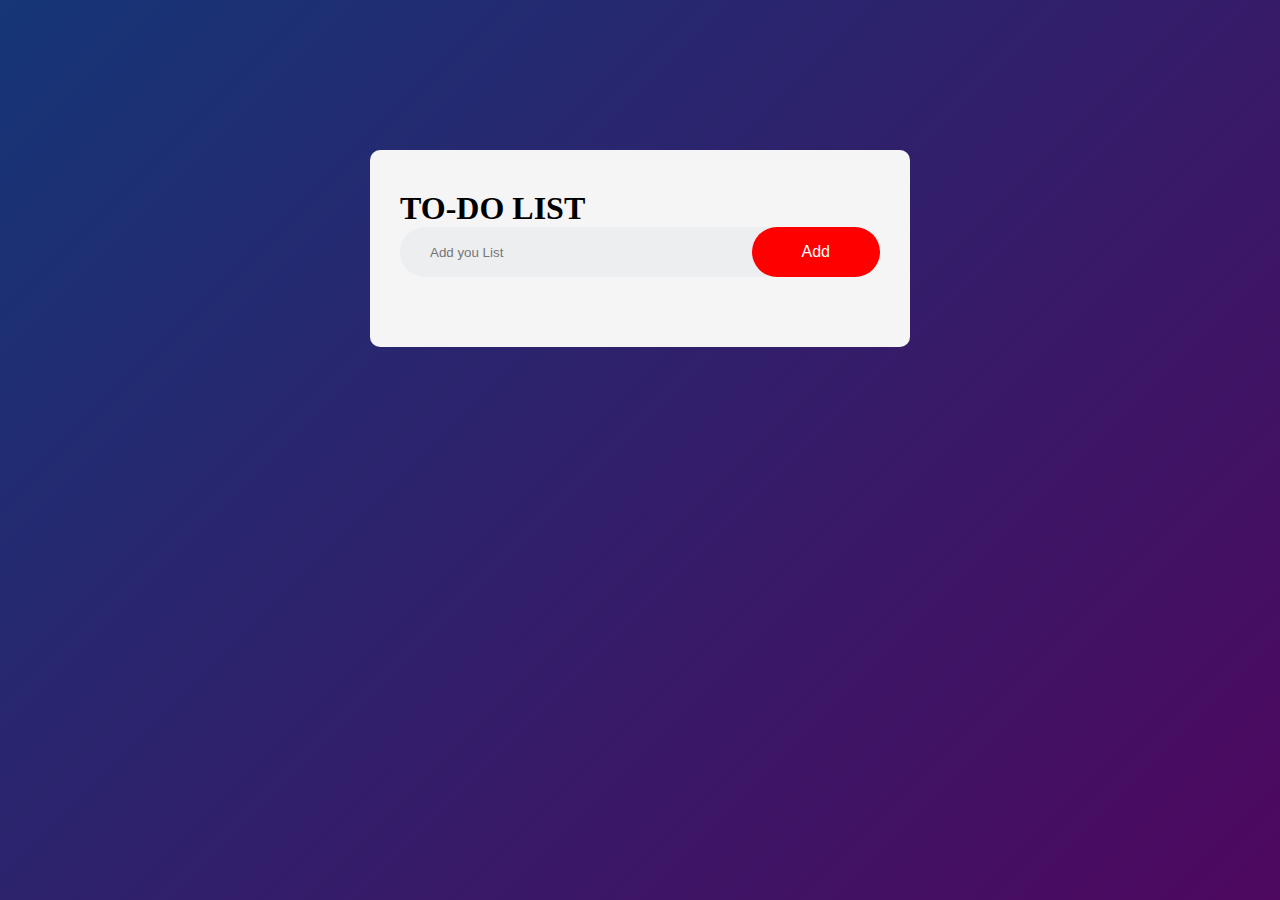
<file: To-doList/Index.html>
<!DOCTYPE html>
<html lang="en">
<head>
    <meta charset="UTF-8">
    <meta name="viewport" content="width=device-width, initial-scale=1.0">
    <title>Document</title>
    <link rel="stylesheet"  href="Style.css">
</head>
<body>
 <div class="conatiner">
    <div class="to-do">
        <h1>TO-DO LIST</h1>
        <div class="row">
            <input type="text" placeholder="Add you List" id="input-box">
            <button onclick="AddTask()">Add</button>
        </div>
        <ul id="list-container">
            <!-- <li>Task</li>
            <li>Task</li>
            <li>Task</li>
            <li>Task</li> -->
        </ul>
    </div>
 </div>
 <script src="Functionality.js"></script>
</body>
</html>
</file>
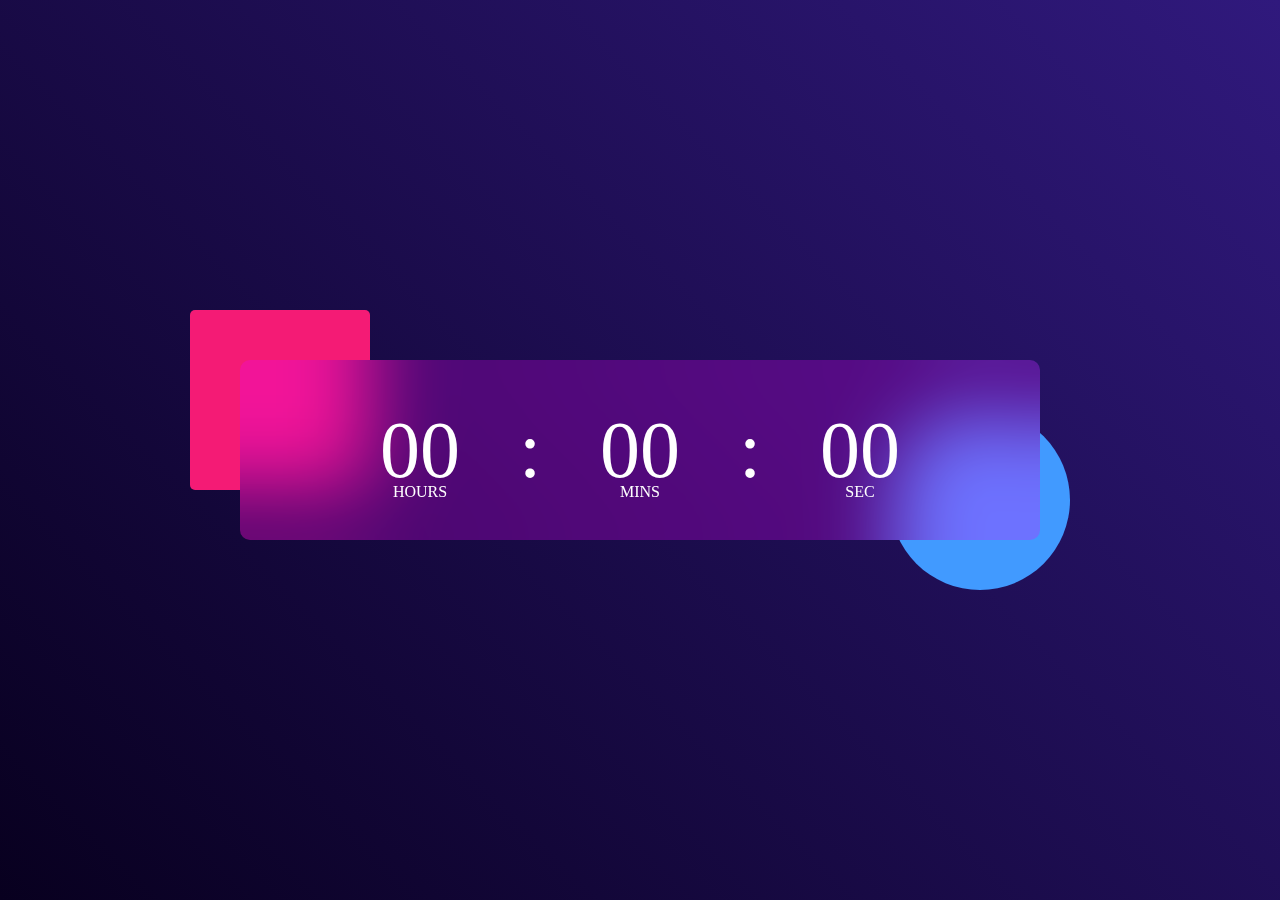
<file: Digital Clock/Main.html>
<!DOCTYPE html>
<html lang="en">
<head>
    <meta charset="UTF-8">
    <meta name="viewport" content="width=device-width, initial-scale=1.0">
    <title>Document</title>
    <link rel="stylesheet" href="Style.css">
</head>
<body>
<div class="container1">
    <div class="container2">
        <div class="clock">
            <span id="hrs">00</span>
            <span>:</span>
            <span id="mins">00</span>
            <span>:</span>
            <span id="sec">00</span>
        </div>
    </div>
</div>

    <script src="Functionality.js"></script>
</body>
</html>
</file>
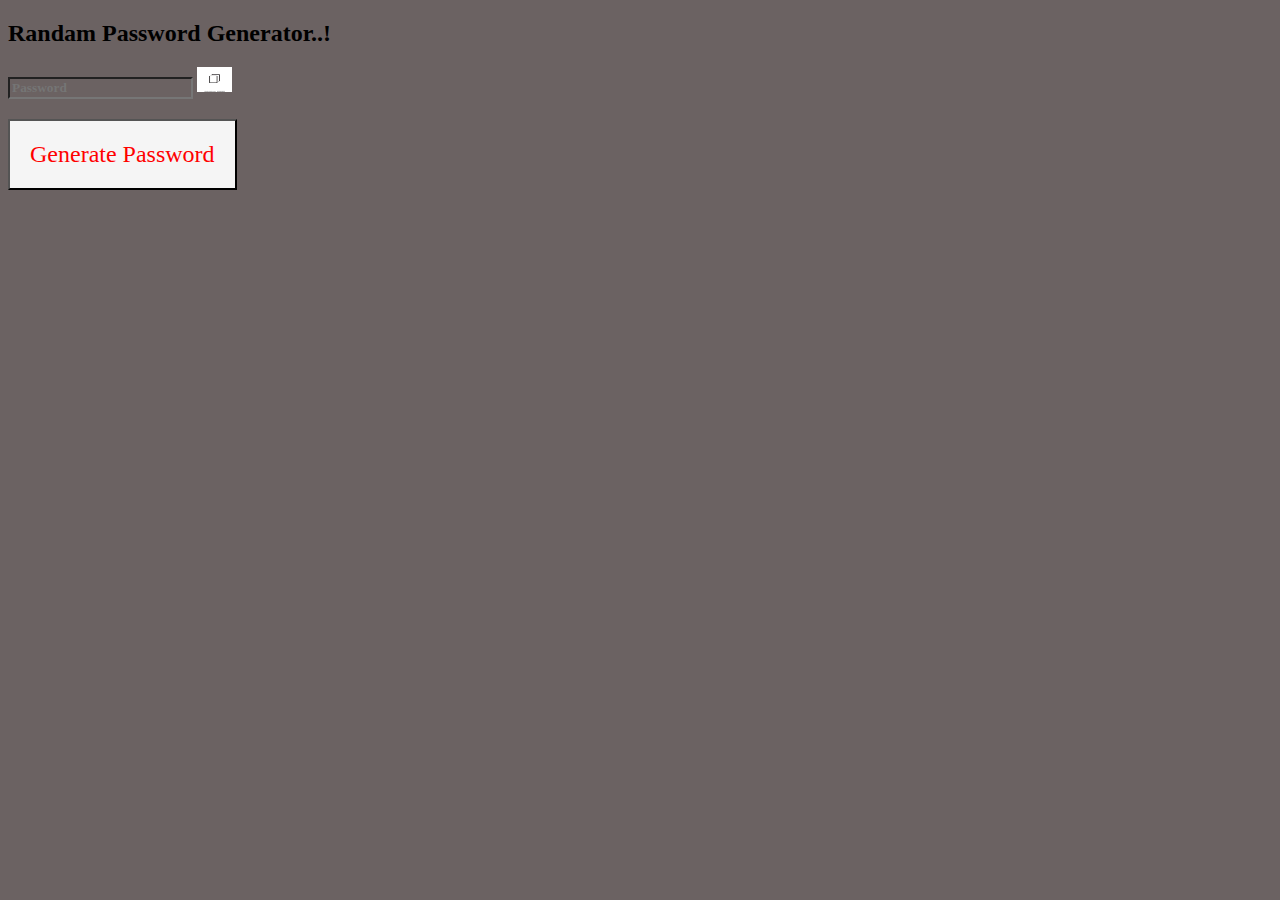
<file: RandomPassword/Main.html>
<!DOCTYPE html>
<html lang="en">
<head>
    <meta charset="UTF-8">
    <meta name="viewport" content="width=device-width, initial-scale=1.0">
    <title>Document</title>
    <link rel="stylesheet" href="https://cdnjs.cloudflare.com/ajax/libs/font-awesome/6.6.0/css/all.min.css" integrity="sha512-Kc323vGBEqzTmouAECnVceyQqyqdsSiqLQISBL29aUW4U/M7pSPA/gEUZQqv1cwx4OnYxTxve5UMg5GT6L4JJg==" crossorigin="anonymous" referrerpolicy="no-referrer" />
</head>
<style>
    *{
        background-color: rgb(107, 98, 98);
        font-family: 'Times New Roman', Times, serif;
    }
    input{
        color: whitesmoke;
        font-weight: bolder;  
    }

button{
    padding: 20px;
    background-color: gray;
    margin-top: 20px;
    font-size: 24px;
    cursor: pointer;
    background-color: whitesmoke;
    color: red;
}
img{
    width: 35px;
    height: 25px;
    cursor: pointer;
}


</style>
<body>
    <h2>Randam Password Generator..!</h2>
    <div class="class">
        <input type="text " placeholder="Password" id="Password">
        <img src="../RandomPassword/image.png" onclick="copyPassword()"  >
    </div>
    <button onclick="createPassword()">Generate Password</button>

    <script src="Function.js"></script>
</body>
</html>
</file>
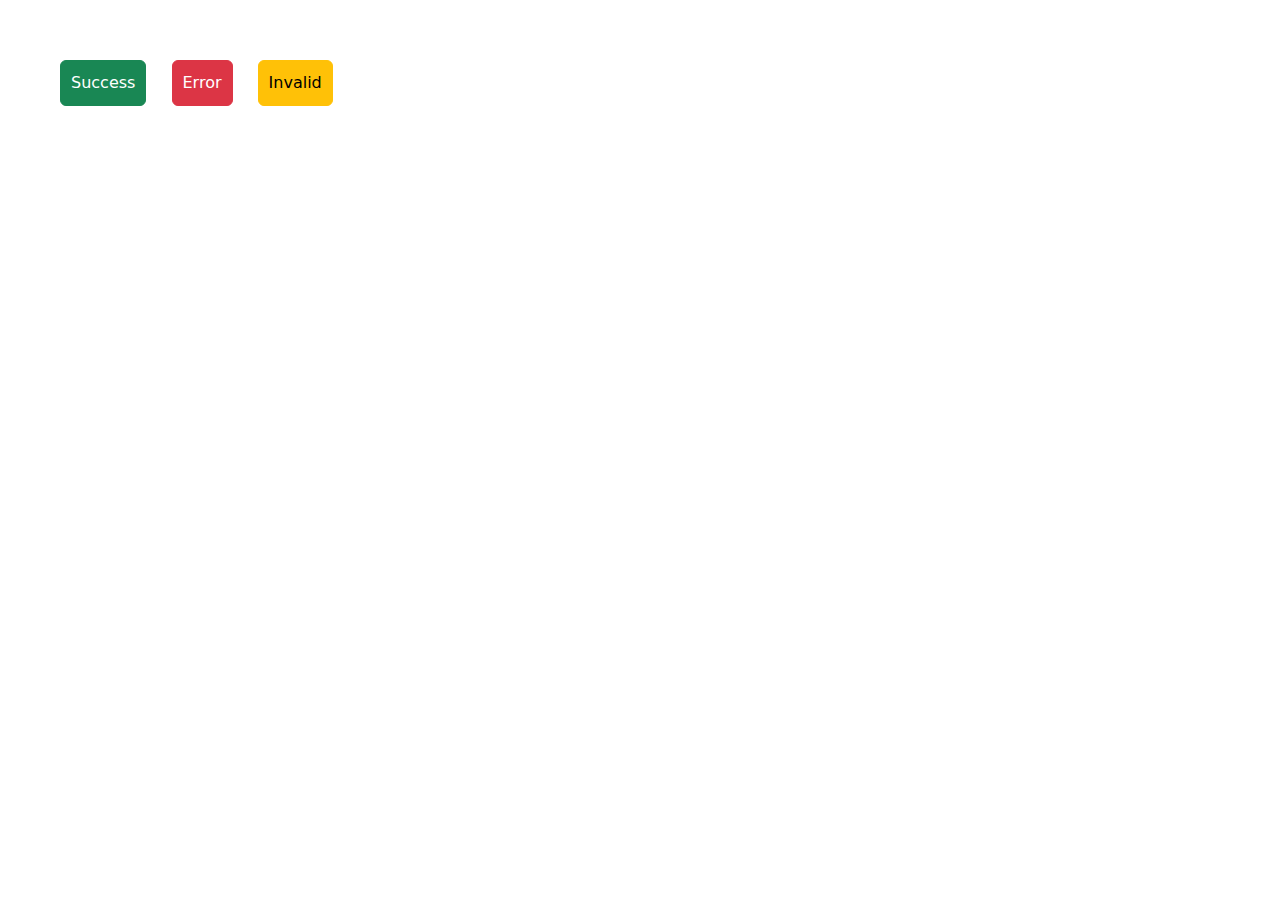
<file: Toast Notification/Toast.html>
<!DOCTYPE html>
<html lang="en">
<head>
    <meta charset="UTF-8">
    <meta name="viewport" content="width=device-width, initial-scale=1.0">
    <title>Toast Notifications</title>
    <link href="https://cdn.jsdelivr.net/npm/bootstrap@5.3.3/dist/css/bootstrap.min.css" rel="stylesheet" integrity="sha384-QWTKZyjpPEjISv5WaRU9OFeRpok6YctnYmDr5pNlyT2bRjXh0JMhjY6hW+ALEwIH" crossorigin="anonymous">
    <script src="https://cdn.jsdelivr.net/npm/bootstrap@5.3.3/dist/js/bootstrap.bundle.min.js" integrity="sha384-YvpcrYf0tY3lHB60NNkmXc5s9fDVZLESaAA55NDzOxhy9GkcIdslK1eN7N6jIeHz" crossorigin="anonymous"></script>
</head>
<style>
    .buttons {
        padding: 50px;
    }

    .buttons .btn {
        padding: 10px;
        margin: 10px;
    }

    #toastBox {
        position: absolute;
        bottom: 30px;
        right: 30px;
        display: flex;
        align-items: flex-end;
        flex-direction: column;
        overflow: hidden;
        padding: 20px;
    }

    .toast {
        width: 400px;
        height: 80px;
        background-color: #fff;
        font-weight: 500;
        margin: 15px;
        box-shadow: 0 0 20px rgba(0, 0, 0, 0.1);
        display: flex;
        align-items: center;
        padding: 10px;
        border-radius: 5px;
    }
</style>
<body>
    <div class="buttons">
        <button class="btn btn-success" onclick="showToast(successMsg)">Success</button>
        <button class="btn btn-danger" onclick="showToast(errorMsg)">Error</button>
        <button class="btn btn-warning" onclick="showToast(invalidMsg)">Invalid</button>
    </div>

    <div id="toastBox"></div>

    <script src="ToastFunction.js"></script>
</body>
</html>
</file>
<file: To-doList/Style.css>
*{
    padding: 0;
    margin: 0;
    box-sizing: border-box; 
}

.conatiner{
  width: 100%;
  min-height: 100vh;
  background: linear-gradient(135deg, #153677, #4e085f);
  padding: 50px;
}

.to-do{
    width: 100%;
    max-width: 540px;
    background-color: whitesmoke;
    margin: 100px auto 20px;
    padding: 40px 30px 70px;
    border-radius: 10px;
}
.row{
    display: flex;
    align-items: center;
    justify-content: space-between;
    background: #edeef0;
    border-radius: 30px;
    padding-left: 20px;
}

input{
    flex: 1;
    border: none;
    outline: none;
    background: transparent;
    padding: 10px;
    font-weight: 14px;
}

button{
    border: none;
    outline: none;
    padding: 16px 50px;
    background: red;
    color: #fff;
    font-size: 16px;
    cursor: pointer;
    border-radius: 40px;
}

ul li{
    list-style: none;
    font-size: 17px;
    padding: 12px 8px 12px 50px;
    user-select: none;
    position: relative;
    cursor: pointer;
}

/* ul li::before{
    content: '';
    position: absolute;
    height: 28px;
    width: 28px;
    border-radius: 15px;
    background-size: cover;
    background-image: url(images/unchecked.png);
    background-position: center;
    top: 12px;
    left: 8px;

} */

ul li span{
    position: absolute;
    right: 0;
    top: 5px;
    width: 40px;
    height: 40px;
    font-size: 22px;
    color: #555;
    line-height: 40px;
    text-align: center;
    border-radius: 50%;
}

ul li span:hover{
    background: #edeef0;
}
</file>
<file: Digital Clock/Style.css>
*{
    padding: 0;
    margin: 0;
    box-sizing: border-box;
   font-family: 'Times New Roman', Times, serif;
}


.container1{
    width: 100%;
    min-height: 100vh;
    background: linear-gradient(45deg, #08001f, #30197d);
    color: #fff;
    position: relative;
}

.container2{
    width: 800px;
    height: 180px;
    position: absolute;
    transform: translate(-50%, -50%);
    top: 50%;
    left: 50%;
}

.clock{
    width: 100%;
    height: 100%;
    background: rgba(234, 0, 255, 0.26);
    border-radius: 10px;
    display: flex;
    align-items: center;
    justify-content: center;
    backdrop-filter: blur(40px);
}

.container2::before{
    content: '';
    width: 180px;
    height: 180px;
    background: #f41b75;
    border-radius: 5px;
    position: absolute;
    left: -50px;
    top: -50px;
    z-index: -1;
}


.container2::after{
    content: '';
    width: 180px;
    height: 180px;
    background: #419aff;
    border-radius: 50%;
    position: absolute;
    right: -30px;
    bottom: -50px;
    z-index: -1;
}

.clock span{
    font-size: 80px;
    width: 110px;
    display: inline-block;
    text-align: center;
    position: relative;
}

.clock span::after{
    
    position: absolute;
    font-size: 16px;
    bottom: -5px;
    left: 50%;
    transform: translateX(-50%);
}

#hrs::after{
    content: 'HOURS';
}

#mins::after{
    content: 'MINS';
}

#sec::after{
    content: 'SEC';
}
</file>
